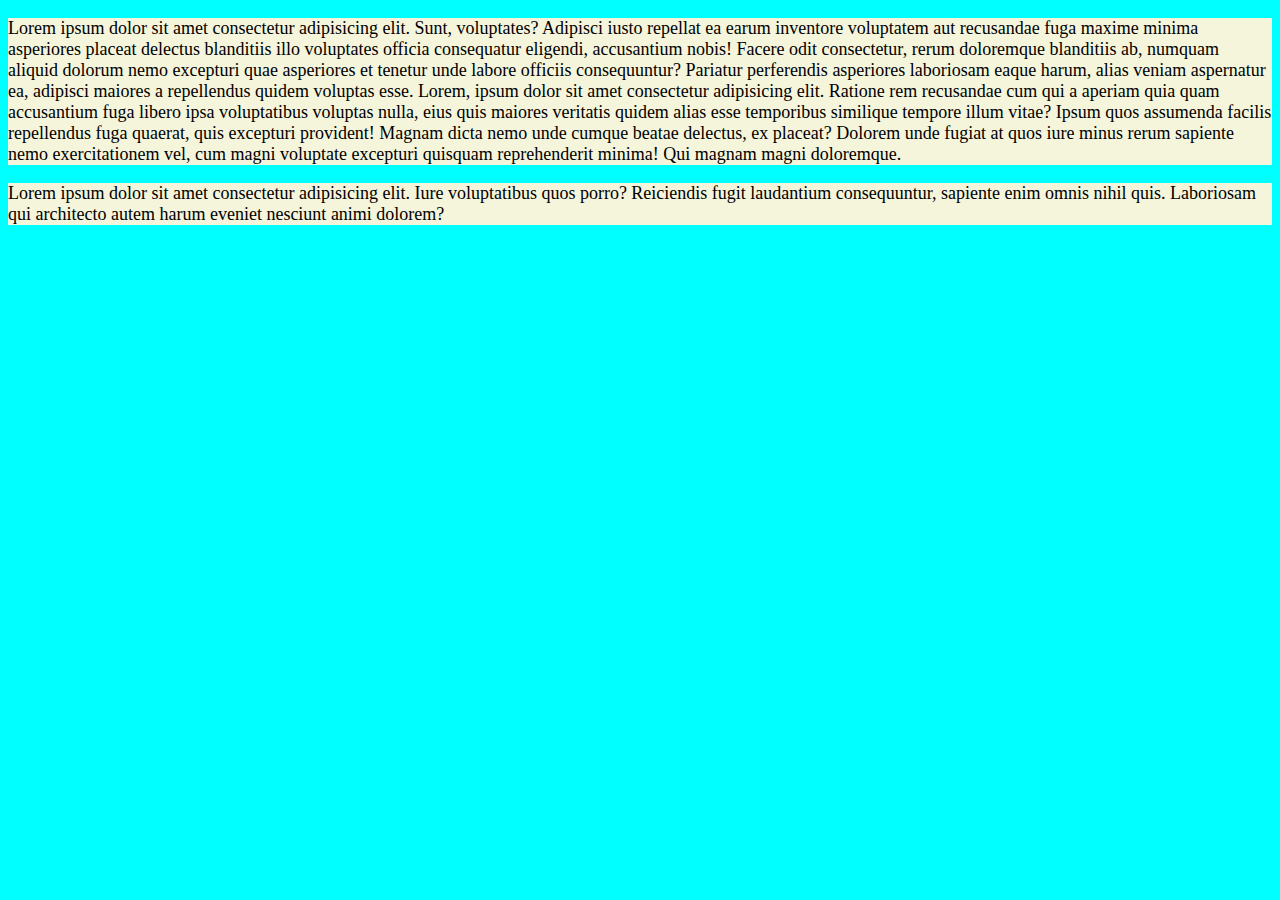
<file: cognifyz/interactive_webste/task2.html>
<!DOCTYPE html>
<html lang="en">
<head>
    <meta charset="UTF-8">
    <meta name="viewport" content="width=device-width, initial-scale=1.0">
    <title>task2</title>
    <style>
        p{
            font-size: large;
            color: black; 
            background-color: beige;
        }
        body{
            background-color: aqua;
            color: blueviolet;
        }
    </style>
</head>
<body>
    <p>
        Lorem ipsum dolor sit amet consectetur adipisicing elit. Sunt, voluptates? Adipisci iusto repellat ea earum inventore voluptatem aut recusandae fuga maxime minima asperiores placeat delectus blanditiis illo voluptates officia consequatur eligendi, accusantium nobis! Facere odit consectetur, rerum doloremque blanditiis ab, numquam aliquid dolorum nemo excepturi quae asperiores et tenetur unde labore officiis consequuntur? Pariatur perferendis asperiores laboriosam eaque harum, alias veniam aspernatur ea, adipisci maiores a repellendus quidem voluptas esse.
        Lorem, ipsum dolor sit amet consectetur adipisicing elit. Ratione rem recusandae cum qui a aperiam quia quam accusantium fuga libero ipsa voluptatibus voluptas nulla, eius quis maiores veritatis quidem alias esse temporibus similique tempore illum vitae? Ipsum quos assumenda facilis repellendus fuga quaerat, quis excepturi provident! Magnam dicta nemo unde cumque beatae delectus, ex placeat? Dolorem unde fugiat at quos iure minus rerum sapiente nemo exercitationem vel, cum magni voluptate excepturi quisquam reprehenderit minima! Qui magnam magni doloremque.
    </p>
    <p> Lorem ipsum dolor sit amet consectetur adipisicing elit. Iure voluptatibus quos porro? Reiciendis fugit laudantium consequuntur, sapiente enim omnis nihil quis. Laboriosam qui architecto autem harum eveniet nesciunt animi dolorem?</p>
</body>
</html>
</file>
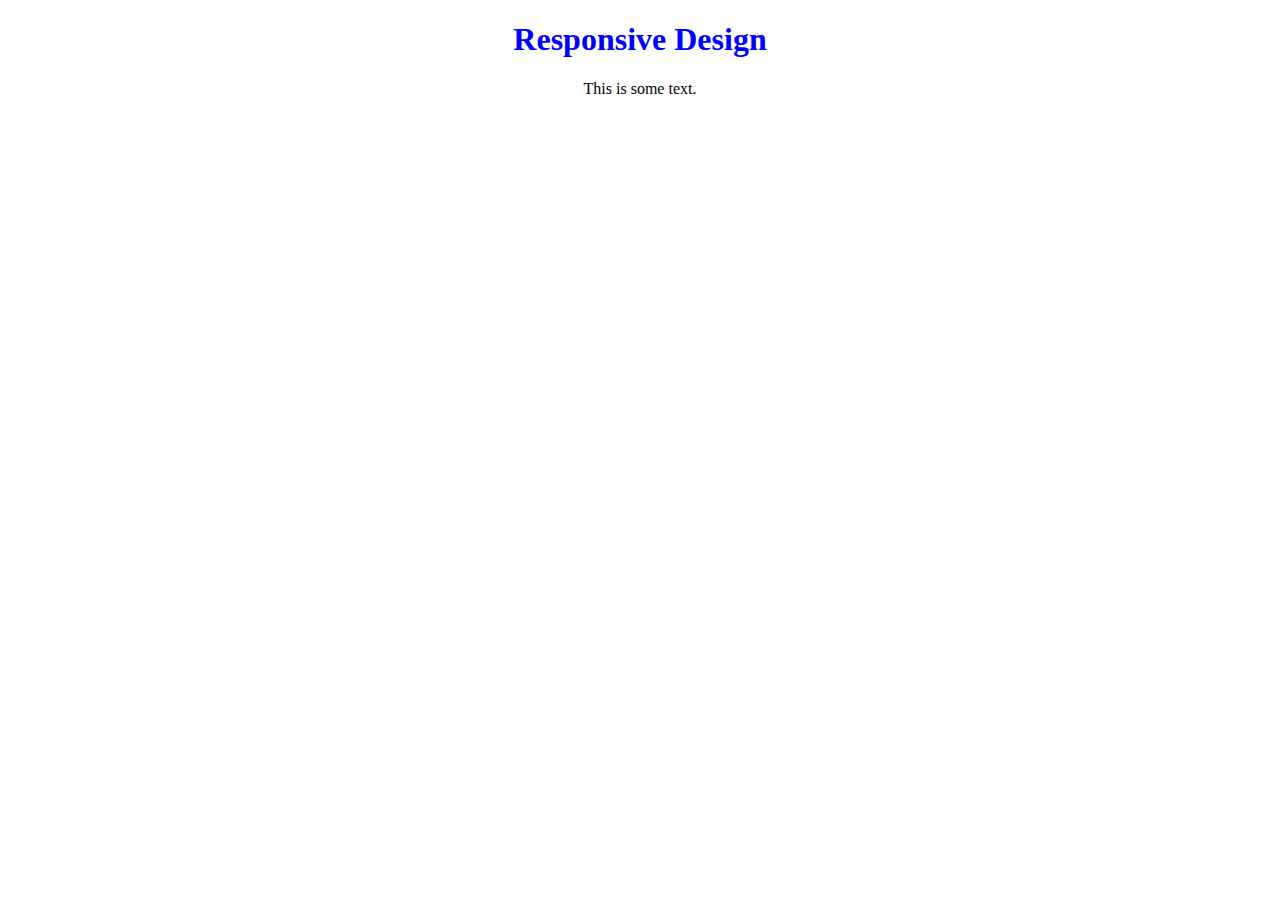
<file: cognifyz/interactive_webste/task3.html>
<!DOCTYPE html>
<html lang="en">
<head>
    <meta charset="UTF-8">
    <meta name="viewport" content="width=device-width, initial-scale=1.0">
    <title>Media Queries Example task3</title>
    <link rel="stylesheet" href="styles.css">
</head>
<body>
    <div class="container">
        <h1>Responsive Design</h1>
        <p>This is some text.</p>
    </div>
</body>
</html>
</file>
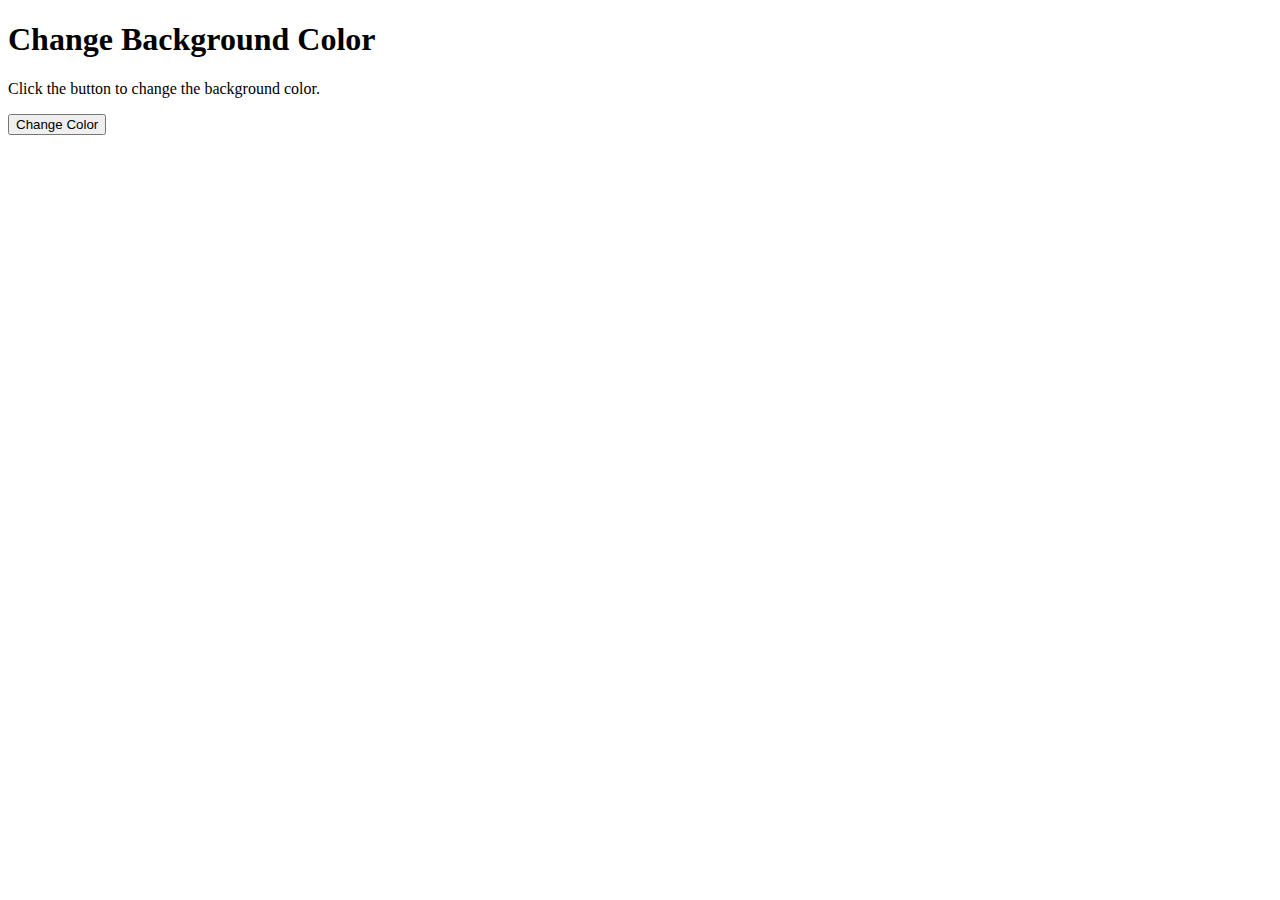
<file: cognifyz/interactive_webste/task4.html>
<!DOCTYPE html>
<html lang="en">
<head>
    <meta charset="UTF-8">
    <meta name="viewport" content="width=device-width, initial-scale=1.0">
    <title>Change Background Color task4</title>
    <style>
        
        body {
            transition: background-color 0.5s ease; 
        }
    </style>
</head>
<body>
    <div class="container">
        <h1>Change Background Color</h1>
        <p>Click the button to change the background color.</p>
        <button onclick="changeBackgroundColor()">Change Color</button>
    </div>

    <script>
        function changeBackgroundColor() {
           
            var randomColor = '#' + Math.floor(Math.random()*16777215).toString(16);
            
            document.body.style.backgroundColor = randomColor;
        }
    </script>
</body>
</html>
</file>
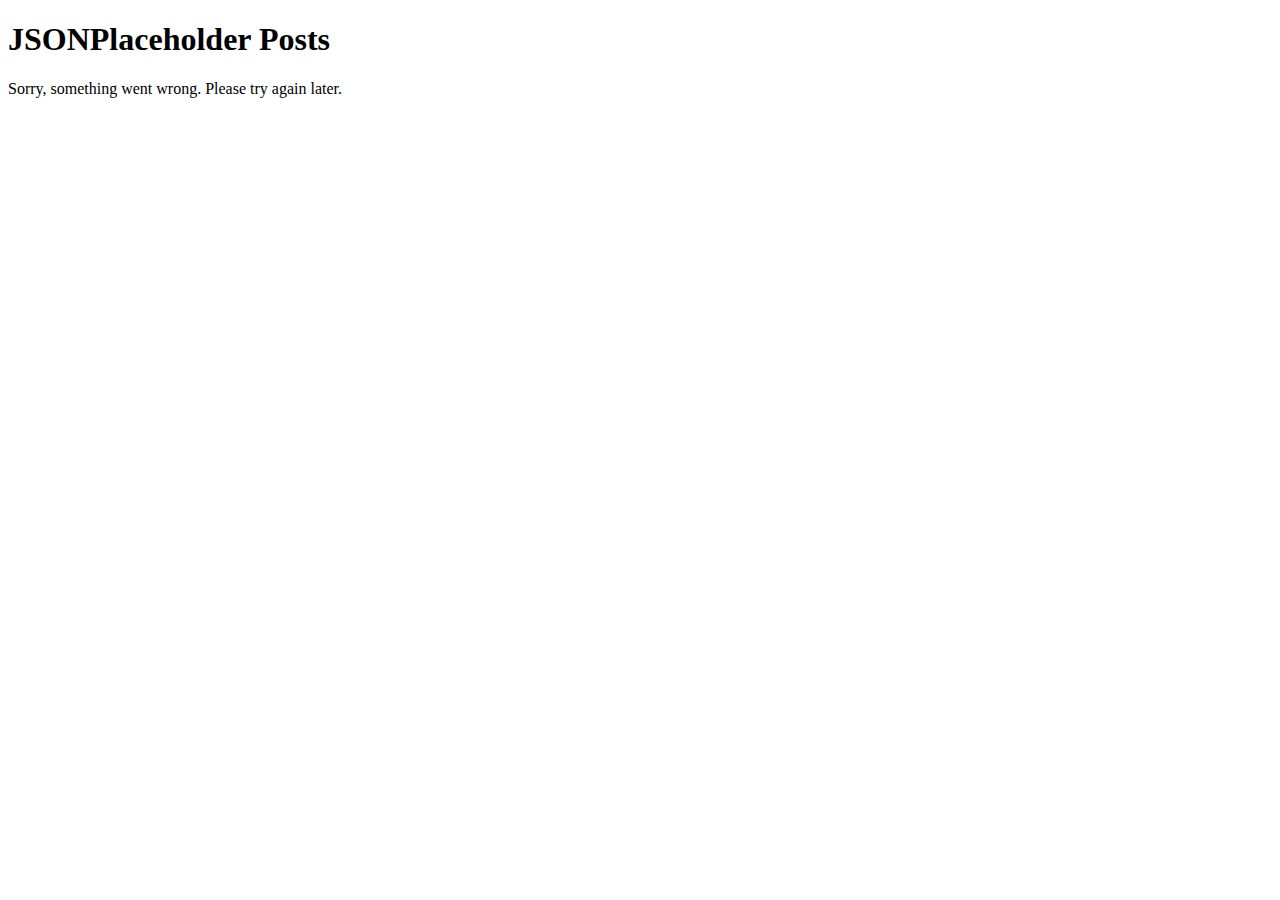
<file: cognifyz/interactive_webste/task5.html>
<!DOCTYPE html>
<html lang="en">
<head>
    <meta charset="UTF-8">
    <meta name="viewport" content="width=device-width, initial-scale=1.0">
    <title>JSONPlaceholder Posts</title>
</head>
<body>
    <div id="posts-container">
        <h1>JSONPlaceholder Posts</h1>
        <ul id="posts-list">
            
        </ul>
    </div>

    <script src="script.js"></script>
</body>
</html>
</file>
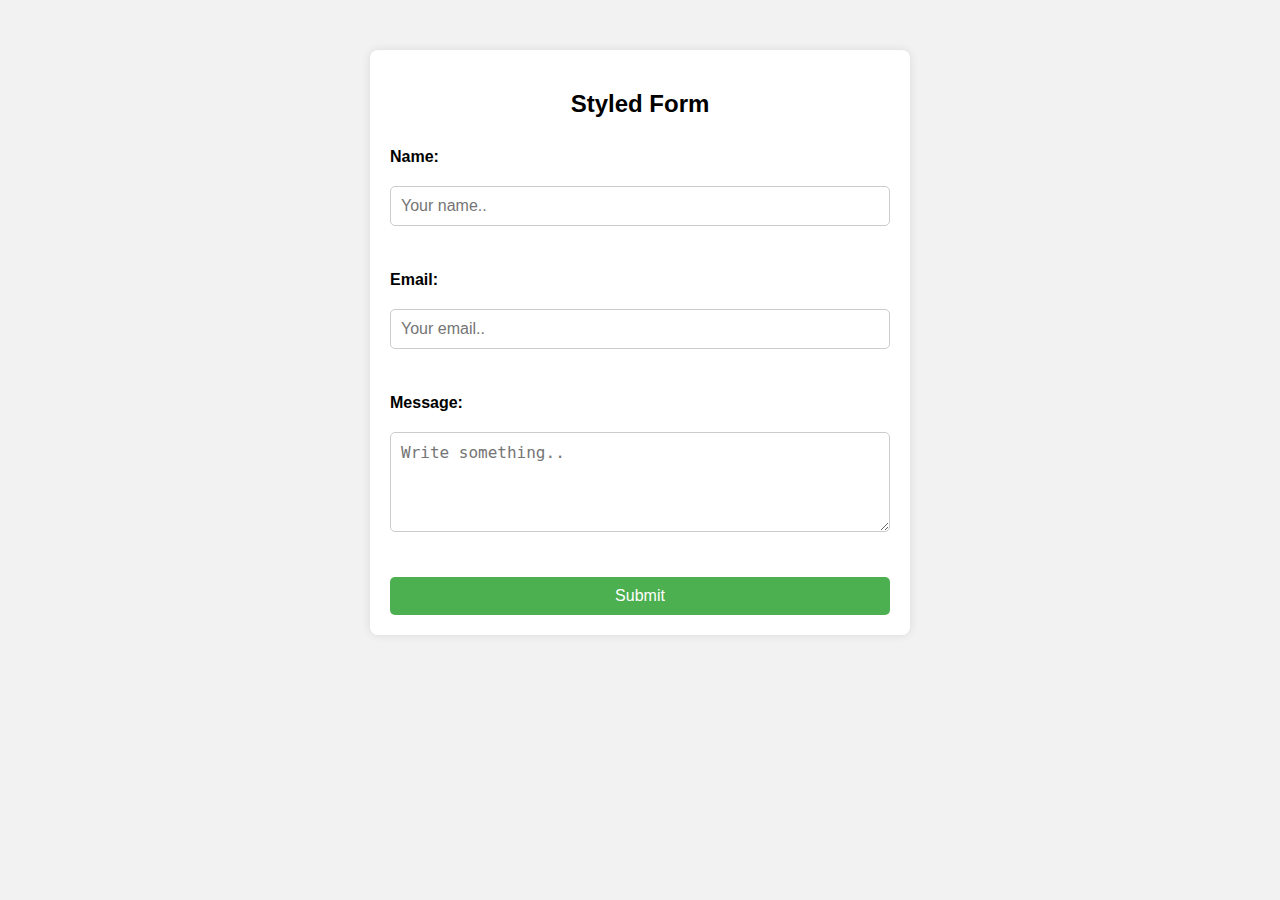
<file: cognifyz/interactive_webste/task6.html>
<!DOCTYPE html>
<html lang="en">
<head>
    <meta charset="UTF-8">
    <meta name="viewport" content="width=device-width, initial-scale=1.0">
    <title>Styled Form</title>
    <link rel="stylesheet" href="styles1.css">
</head>
<body>

    <div class="container">
        <h2>Styled Form</h2>
        
        <form id="myForm" action="submit.php" method="post" onsubmit="return validateForm()">
            <label for="name">Name:</label>
            <input type="text" id="name" name="name" placeholder="Your name.." required>
            <div id="name-error" class="error-message"></div>

            <label for="email">Email:</label>
            <input type="email" id="email" name="email" placeholder="Your email.." required>
            <div id="email-error" class="error-message"></div>

            <label for="message">Message:</label>
            <textarea id="message" name="message" placeholder="Write something.." required></textarea>
            <div id="message-error" class="error-message"></div>

            <input type="submit" value="Submit">
        </form>
    </div>

    <script src="script1.js"></script>
</body>
</html>
</file>
<file: cognifyz/interactive_webste/styles.css>
.container {
    width: 80%;
    margin: 0 auto;
    text-align: center;
}

h1 {
    color: blue;
}

p {
    font-size: 16px;
}

/* Media query for screens smaller than 768px */
@media screen and (max-width: 768px) {
    .container {
        width: 90%;
    }

    h1 {
        font-size: 24px;
    }

    p {
        font-size: 14px;
    }
}

/* Media query for screens smaller than 480px */
@media screen and (max-width: 480px) {
    .container {
        width: 100%;
    }

    h1 {
        font-size: 20px;
    }

    p {
        font-size: 12px;
    }
}
</file>
<file: cognifyz/interactive_webste/styles1.css>
body {
    font-family: Arial, sans-serif;
    background-color: #f2f2f2;
    margin: 0;
    padding: 0;
}

.container {
    max-width: 500px;
    margin: 50px auto;
    background-color: #fff;
    padding: 20px;
    border-radius: 8px;
    box-shadow: 0 0 10px rgba(0, 0, 0, 0.1);
}

h2 {
    text-align: center;
    margin-bottom: 30px;
}

form {
    display: grid;
    grid-gap: 20px;
}

label {
    font-weight: bold;
}

input[type="text"],
input[type="email"],
textarea {
    width: 100%;
    padding: 10px;
    border: 1px solid #ccc;
    border-radius: 5px;
    box-sizing: border-box;
    font-size: 16px;
}

textarea {
    height: 100px;
    resize: vertical;
}

.input-error {
    border-color: red;
}

.error-message {
    color: red;
    font-size: 14px;
    margin-top: 5px;
}

input[type="submit"] {
    background-color: #4CAF50;
    color: white;
    padding: 10px 20px;
    border: none;
    border-radius: 5px;
    cursor: pointer;
    font-size: 16px;
}

input[type="submit"]:hover {
    background-color: #45a049;
}
</file>
